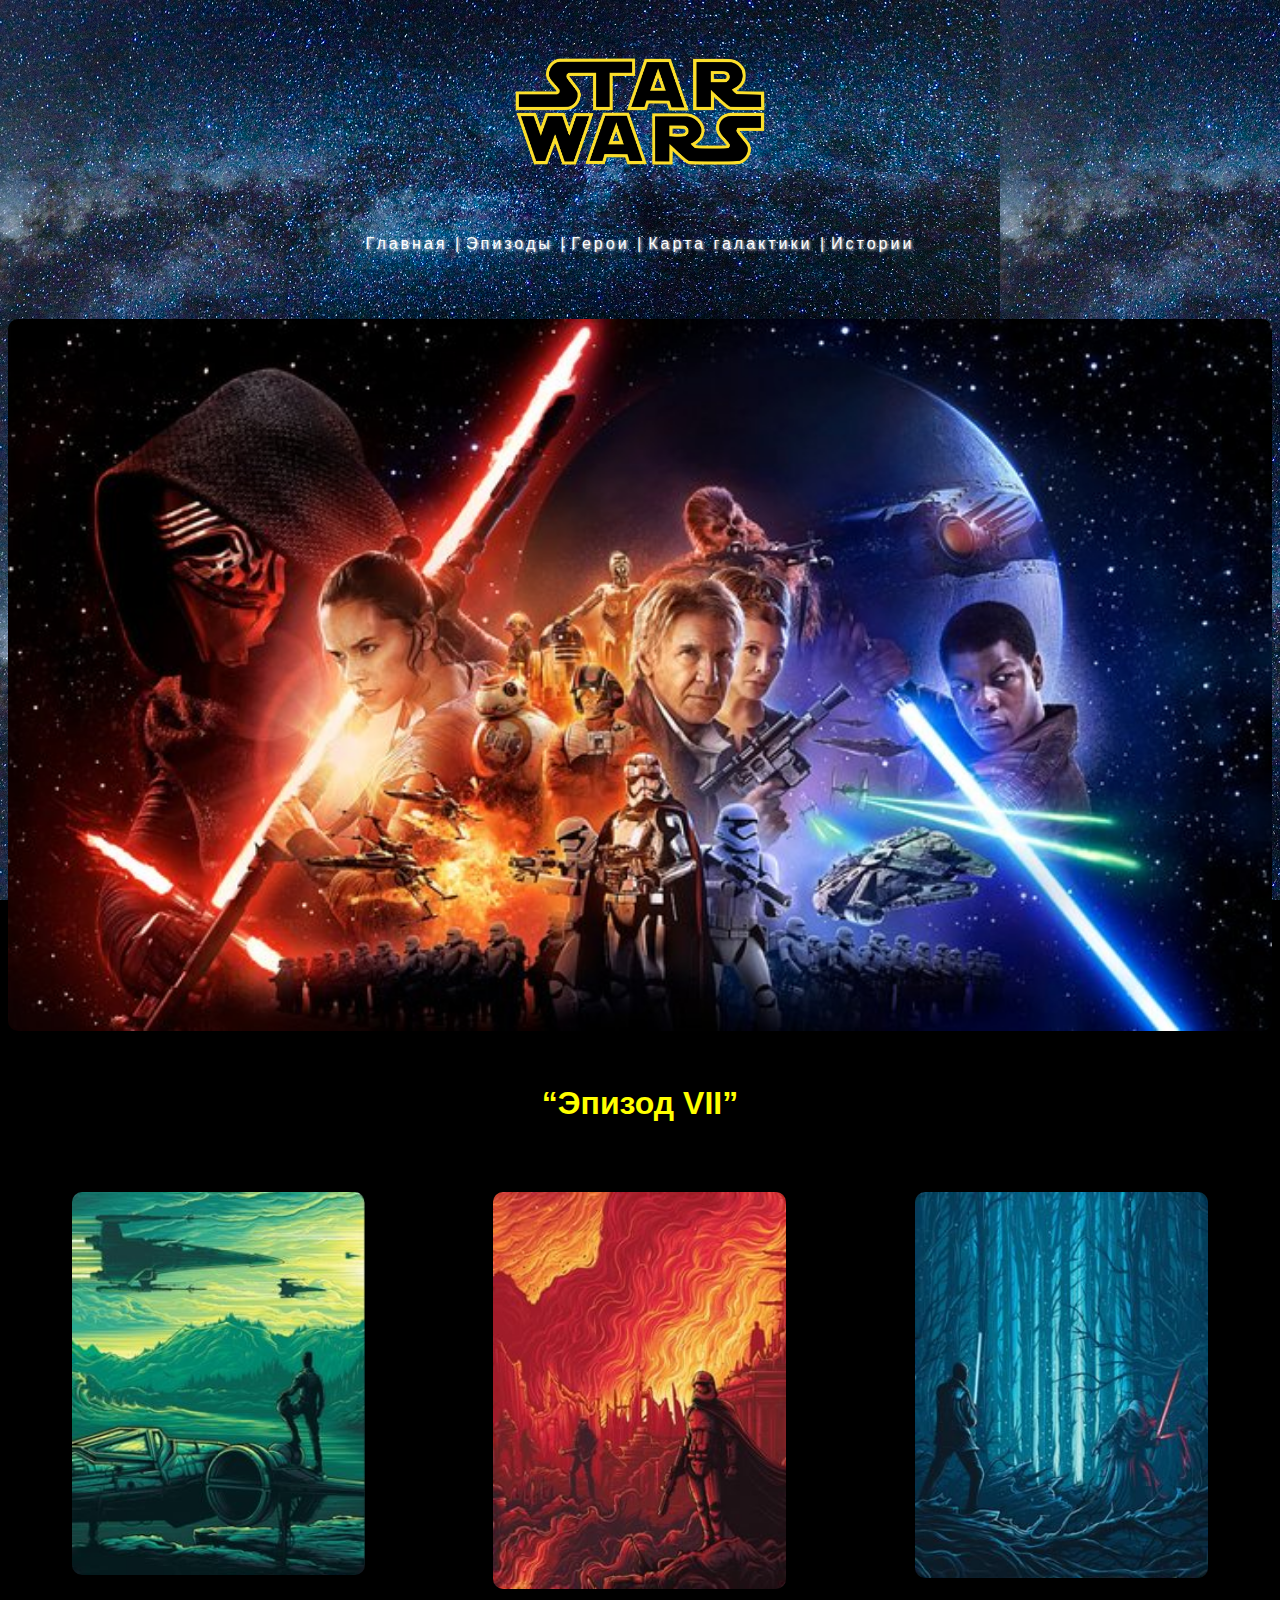
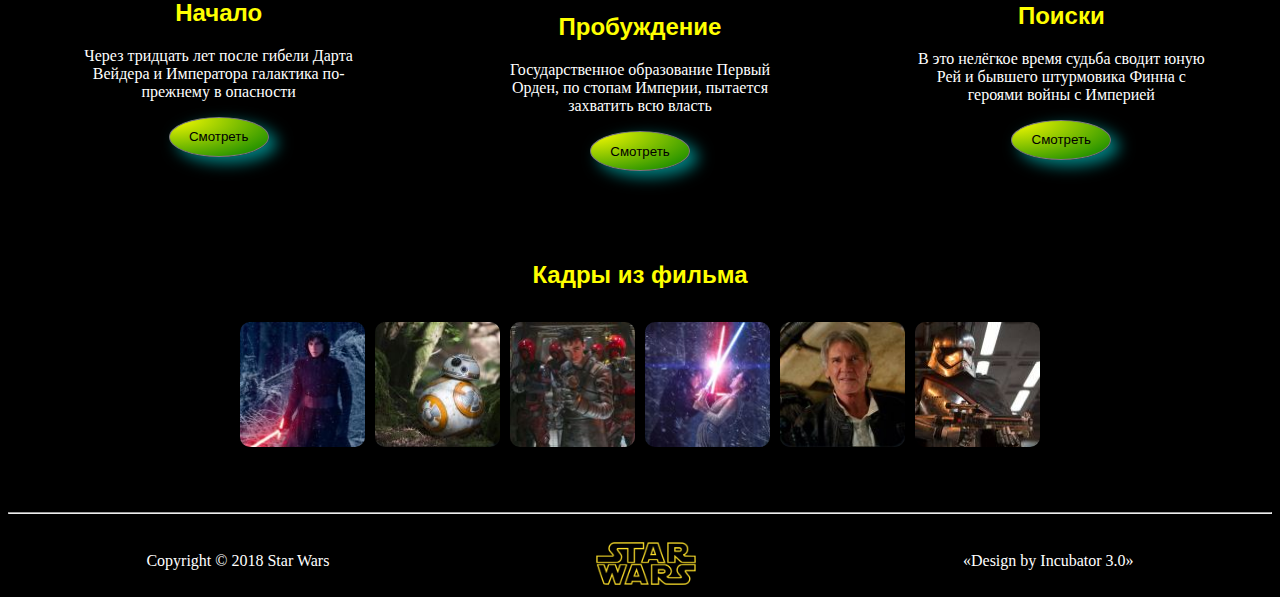
<file: Homework/index.html>
<!doctype html>

<html>
	<head>
		<meta charset="utf-8">
        <title>StarWars homework#</title>
        <meta name="viewport" content="width=device-width,initial-scale=1">
        <link rel="stylesheet" type="text/css" href="style.css" />
    </head>
	<body>
		<header>
                <div class="flex-cont"> <div class="imgCenter">     
                <a href="/Homework/index.html" target="_blank"><img id="startlogo" src="img\star_wars_logo.png"
                     alt="Звездные войны"
                     title="Звездные войны" 
                     width="250px"
                /></a>
                    </div> </div>
              
        <div class="flex-cont"><nav>
            <ul class="nav">
                <li><a href="index.html" target="_blank">Главная |</a></li>
                <li><a href="epiz/sond.html" target="_blank">Эпизоды |</a></li>
                <li><a href="heroes/heroes.html" target="_blank">Герои |</a></li>
                <li><a href="galmap/galaxymap.html" target="_blank">Карта галактики |</a></li>
                <li><a href="histery/histery.html" target="_blank">Истории</a></li>
            </ul>
            </nav></div>
        </header>
		<main>
          <div class="flex-cont"> <div class="scr">
               <img 
                    src="img/sw.jpg"
                    alt="Начало"
                    title="Начало"
                    width="100%"
                  />
              </div></div>
            <div class="flex-cont"><h1> “Эпизод VII” </h1></div>
           <div class="flex-cont"><div class="prom">
                 <img 
                    src="img/1.JPG"
                    alt="Начало"
                    title="Начало"
                    width="100%"
                  />
                <h2>Начало</h2>
                <p>Через тридцать лет после гибели Дарта Вейдера и Императора галактика по-прежнему в опасности</p>
                <a href="https://www.youtube.com/watch?v=4HiyiwsgLx8 " target="_blank">
                    <div class="circ"><button>Смотреть</button></div></a>
               </div>
            <div class="prom">
                <img id="2"
                     src="img/2.JPG"
                     alt="Пробуждение"
                     title="Пробуждение"
                     width="100%"
                  />
                <h2>Пробуждение</h2><p>Государственное образование Первый Орден, по стопам Империи, пытается захватить всю власть</p>
                <a href="https://www.youtube.com/watch?v=4HiyiwsgLx8 " target="_blank"><div class="circ"><button>Смотреть</button></div></a>
            </div>
            <div class="prom">
                <img id="3"
                     src="img/3.JPG"
                     alt="Поиски"
                     title="Поиски"
                     width="100%"
                />
                <h2>Поиски</h2>
                <p>В это нелёгкое время судьба сводит юную Рей и бывшего штурмовика Финна с героями войны с Империей</p>
                <a href="https://www.youtube.com/watch?v=4HiyiwsgLx8 " target="_blank"><div class="circ"><button>Смотреть</button></div></a>
               </div></div>
              <div class="flex-cont"><div class="tex"> <h2>Кадры из фильма</h2>
                  </div></div>
              <div class="flex-cont"><div class="spis">
                <img class="desk" 
                     src="img/4.JPG"
                     alt="Сцена 1"
                     title="Сцена 1"
                 />
                <img class="desk"
                     src="img/5.JPG"
                     alt="Сцена 2"
                     title="Сцена 2"
                 />
                <img class="desk"
                     src="img/6.JPG"
                     alt="Сцена 3"
                     title="Сцена 3"
                 />
                <img class="desk"
                     src="img/7.JPG"
                     alt="Сцена 4"
                     title="Сцена 4"
                  />
                <img class="desk"
                     src="img/8.JPG"
                     alt="Сцена 4"
                     title="Сцена 4"
                  />
                <img class="desk"
                     src="img/9.JPG"
                     alt="Сцена 5"
                     title="Сцена 5"
                 />
                  </div></div>
           
			</main>
        <footer>
           <div class="flex-cont">  <div class="hr">  <hr> </div>
             <div class="ft1">
                    Copyright &copy; 2018 Star Wars
             </div>
             <div class="ft2">
                  <a href="#startlogo"> <img
                     src="img/star_wars_logo.png"
                     alt="Звездные войны"
                     title="Звездные войны"
                     width="100px"
                                             /></a>
             </div>
             <div class="ft3">«Design by Incubator 3.0»
               </div></div>
        </footer>
	</body>
</html>
</file>
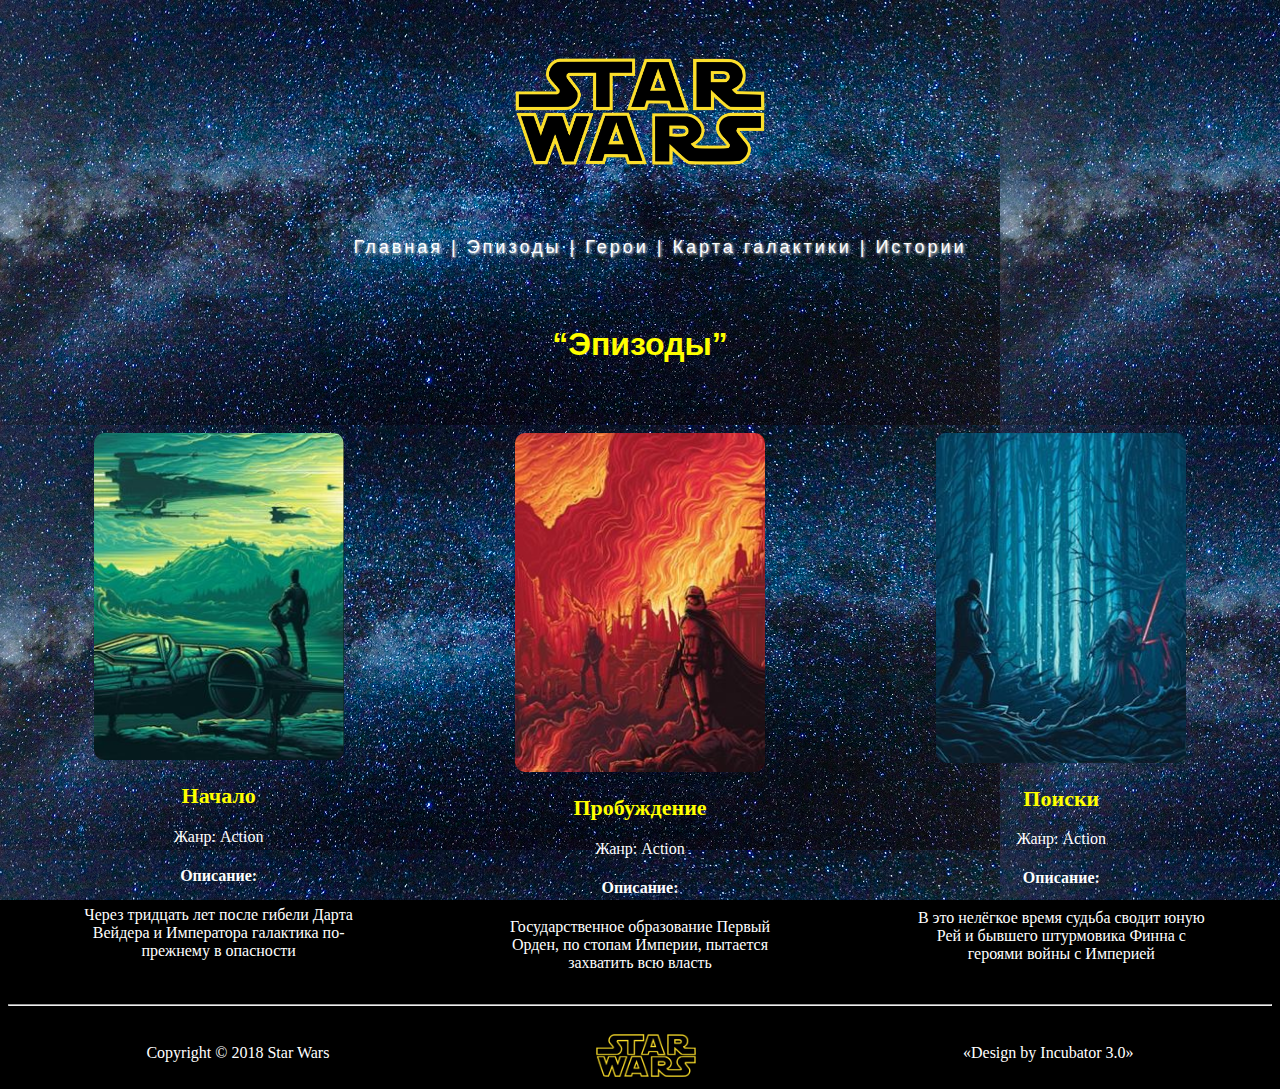
<file: Homework/epiz/sond.html>
<!doctype html>
<html>
    <head>
		<meta charset="utf-8">
		<title>StarWars homework#</title>
        <meta name="viewport" content="width=device-width,initial-scale=1">
        <link rel="stylesheet" type="text/css" href="style.css" />
	</head>
	<body>
		<header>
            <div class="flex-cont">  <div class="imgCenter">     
                <a href="/Homework/index.html" target="_blank"><img id="startlogo" src="img\star_wars_logo.png"
                     alt="Звездные войны"
                     title="Звездные войны" 
                     width="250px"
                                                                    /></a>
            </div> </div>
          <div class="flex-cont">  <nav>
            <ul class="nav">
                <li><a href="/Homework/index.html" target="_blank">Главная |</a></li>
                <li><a href="sond.html" target="_blank">Эпизоды |</a></li>
                <li><a href="/Homework/heroes/heroes.html" target="_blank">Герои |</a></li>
                <li><a href="/Homework/galmap/galaxymap.html" target="_blank">Карта галактики |</a></li>
                <li><a href="/Homework/histery/histery.html" target="_blank">Истории</a></li>
            </ul>
          </nav></div> 
        </header>
    <main>
         
        
        <div class="flex-cont">       <h1> “Эпизоды” </h1></div> 
       
        <div class="flex-cont">
           <div class="prom"> 
                <img 
                src="img/1.JPG"
                alt="Начало"
                title="Начало"
                width="250px"
            />
            <h3><a href="sond1.html" target="_blank">Начало</a></h3> 
            <p>Жанр: Action</p> 
            <h4>Описание:</h4>
               <p>Через тридцать лет после гибели Дарта Вейдера и Императора галактика по-прежнему в опасности</p></div>
        
        <div class="prom">
            <img 
                src="img/2.JPG"
                alt="Пробуждение"
                title="Пробуждение"
                width="250px"
            />
            <h3><a href="sond2.html" target="_blank">Пробуждение</a> </h3> 
            <p>Жанр: Action 
            <h4>Описание:</h4> Государственное образование Первый Орден, по стопам Империи, пытается захватить всю власть
        </div>
        <div class="prom">
           <img
                src="img/3.JPG"
                alt="Поиски"
                title="Поиски"
                width="250px"
            />
            <h3><a href="sond3.html" target="_blank">Поиски </a></h3> 
            <p>Жанр: Action
            <h4>Описание:</h4> В это нелёгкое время судьба сводит юную Рей и бывшего штурмовика Финна с героями войны с Империей
        </div></div>
    </main>
    <footer>
             <div class="flex-cont"> <div class="hr">  <hr> </div>
             <div class="ft1">
                    Copyright &copy; 2018 Star Wars
             </div>
             <div class="ft2">
                   <a href="#startlogo"> <img
                     src="img/star_wars_logo.png"
                     alt="Звездные войны"
                     title="Звездные войны"
                     width="100px"
                                              /></a>
             </div>
             <div class="ft3">«Design by Incubator 3.0»
             </div></div> 
        </footer>	
    </body>
</html>
</file>
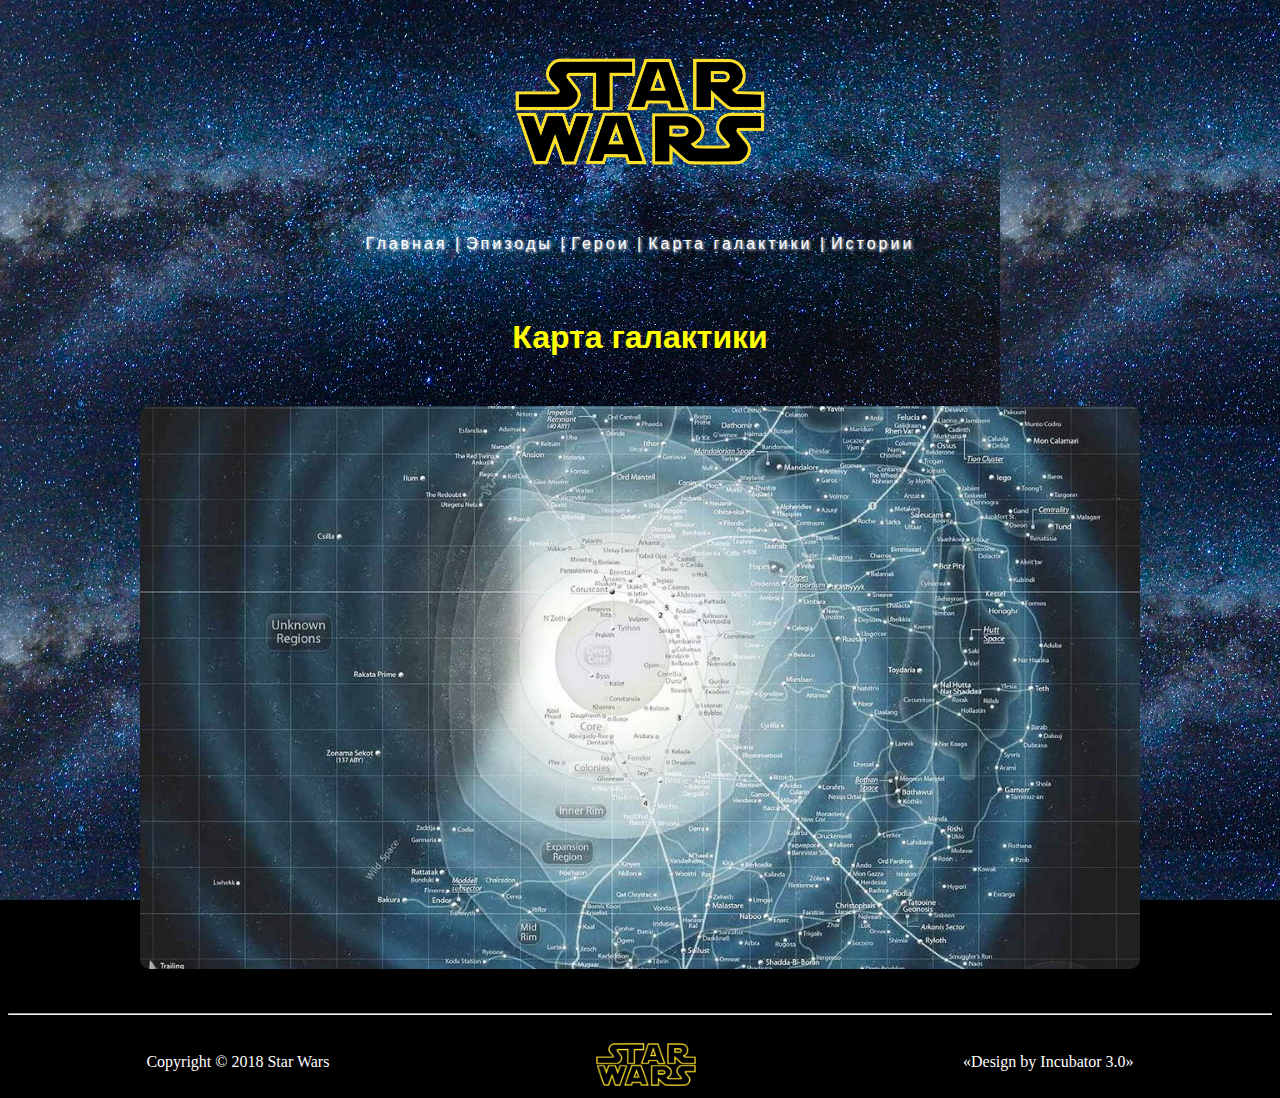
<file: Homework/galmap/galaxymap.html>
<!doctype html>

<html>
	<head>
		<meta charset="utf-8">
		<title>StarWars homework#2</title>
        <meta name="viewport" content="width=device-width,initial-scale=1">
        <link rel="stylesheet" type="text/css" href="style.css" />
	</head>
	<body>
		<header>
            <div class="flex-cont"><div class="imgCenter">     
                <a href="/Homework/index.html" target="_blank"><img id="startlogo" src="img\star_wars_logo.png"
                     alt="Звездные войны"
                     title="Звездные войны" 
                     width="250px"
                                                                    /></a>
                </div> </div>
          <div class="flex-cont"><nav>
            <ul class="nav">
                <li><a href="/Homework/index.html" target="_blank">Главная |</a></li>
                <li><a href="/Homework/epiz/sond.html" target="_blank">Эпизоды |</a></li>
                <li><a href="/Homework/heroes/heroes.html" target="_blank">Герои |</a></li>
                <li><a href="/Homework/galmap/galaxymap.html" target="_blank">Карта галактики |</a></li>
                <li><a href="/Homework/histery/histery.html" target="_blank">Истории</a></li>
            </ul>
              </nav></div>
        </header>
			<main>
                <div class="flex-cont"><h1> Карта галактики </h1></div>
                <div class="flex-cont"><img class="map"
                     src="img/map.jpg"
                     alt="Карта галактики"
                     title="Карта галактики"
                    width="1000"
                                            />
                <img class="mapalt"
                     src="img/mini.jpg"
                     alt="Карта"
                     title="Карта"
                    width="100%"
                                            /></div><br> <br>
			</main>
			<footer>
             <div class="flex-cont"><div class="hr">  <hr> </div>
             <div class="ft1">
                    Copyright &copy; 2018 Star Wars
             </div>
             <div class="ft2">
                   <a href="#startlogo"> <img
                     src="img/star_wars_logo.png"
                     alt="Звездные войны"
                     title="Звездные войны"
                     width="100px"
                                              /></a>
             </div>
             <div class="ft3">«Design by Incubator 3.0»
                 </div></div>
        </footer>
	
	</body>
</html>
</file>
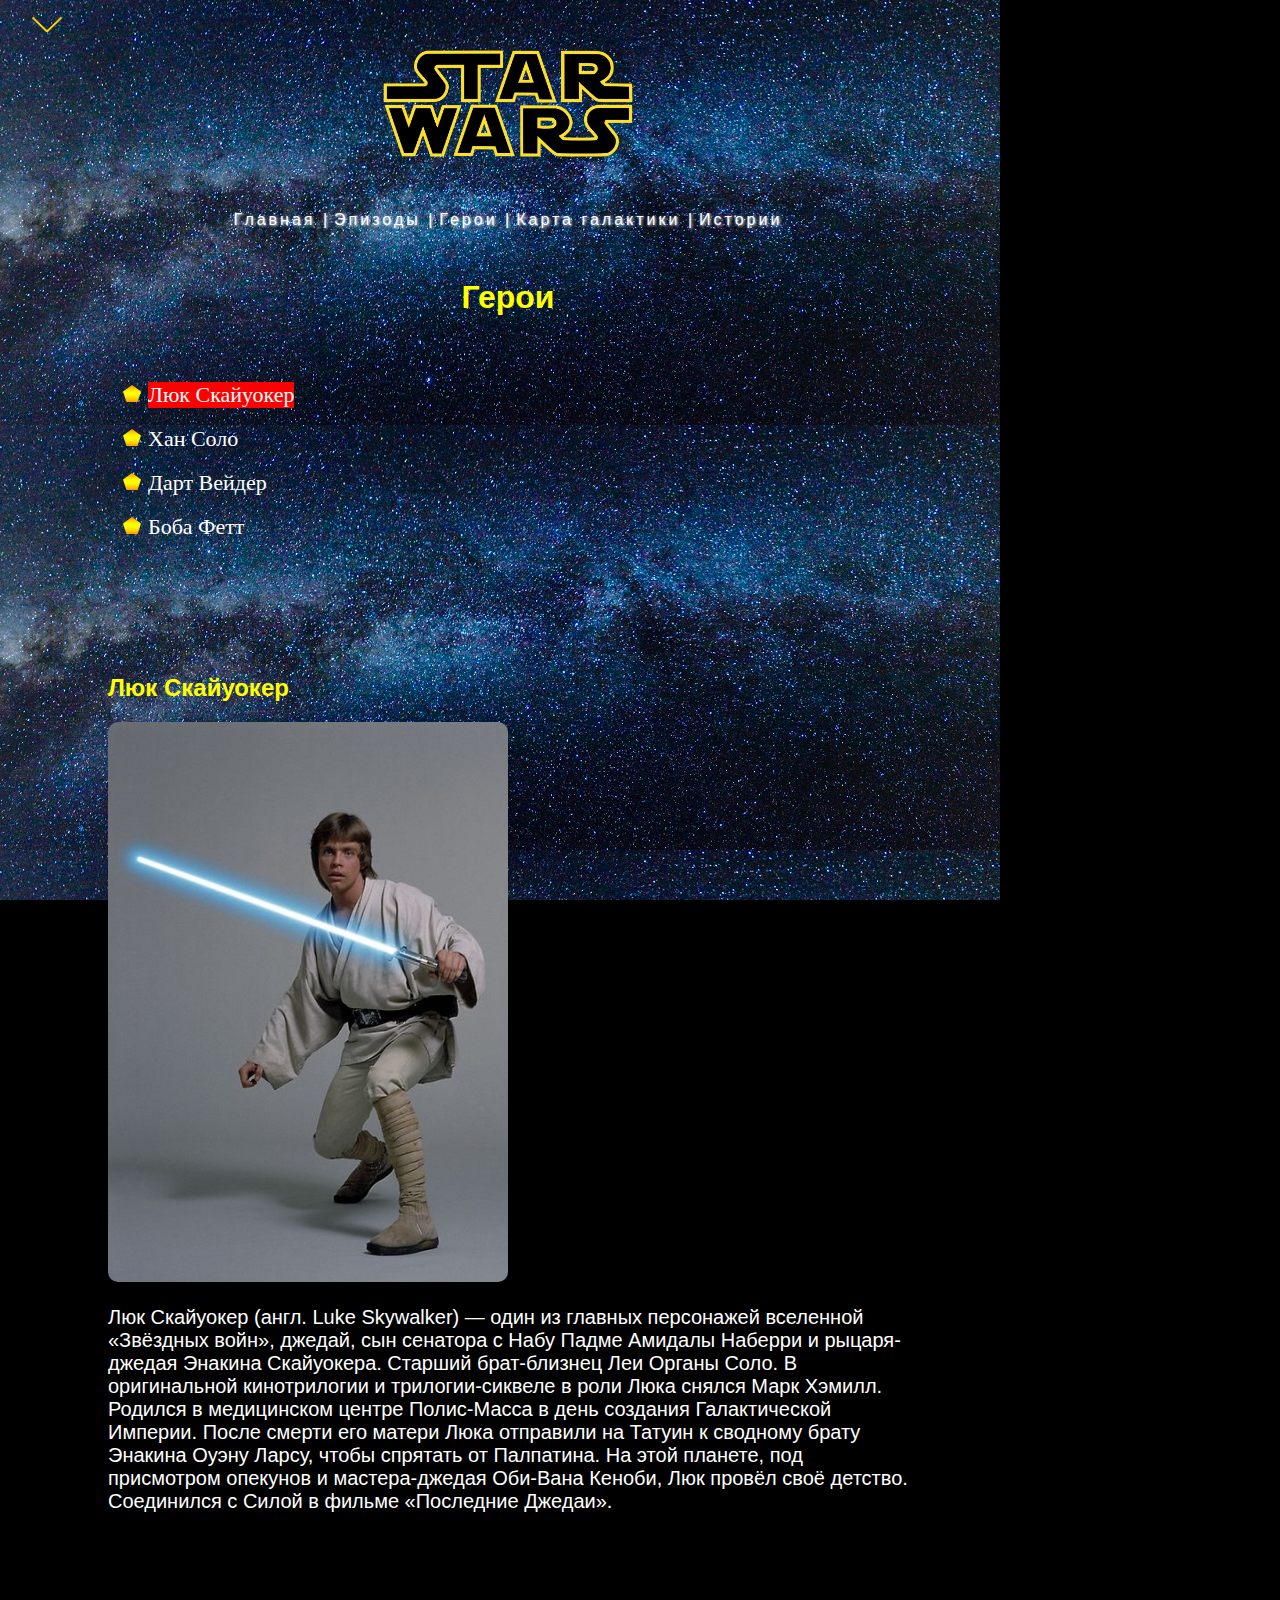
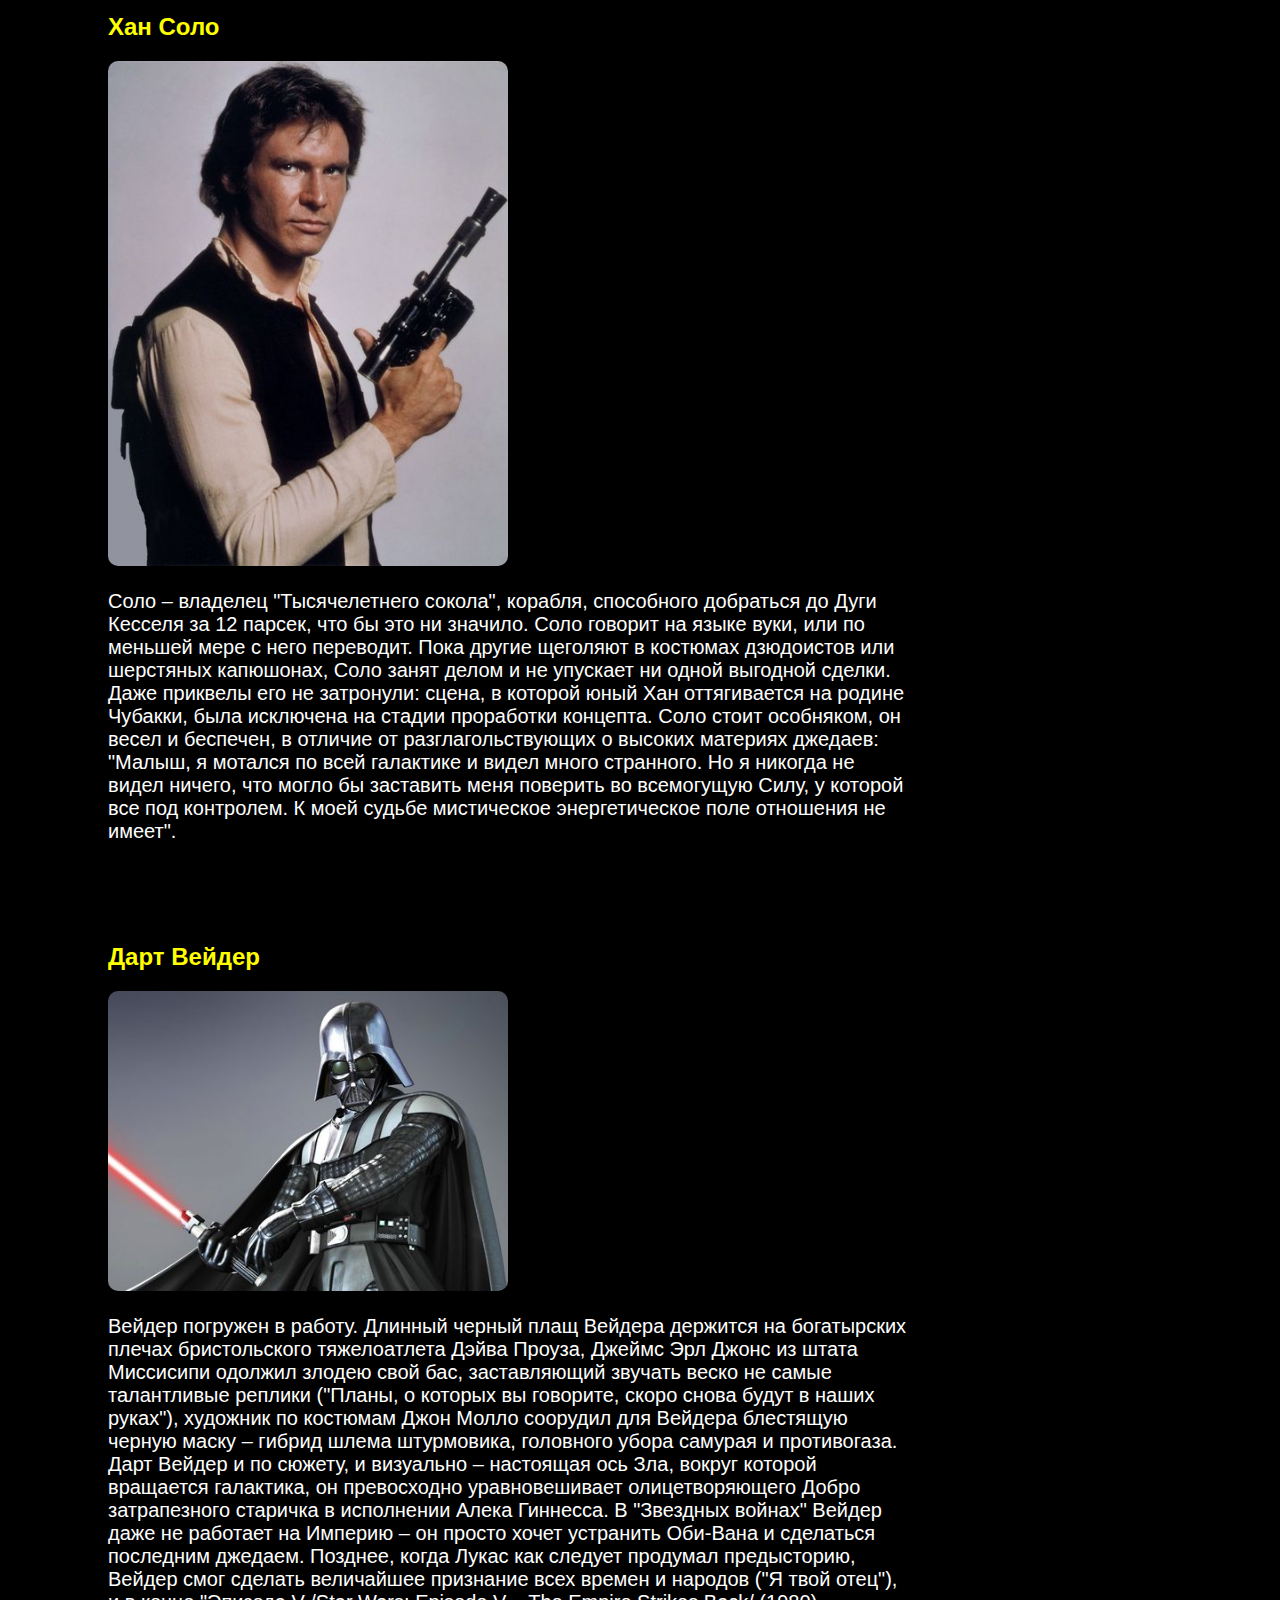
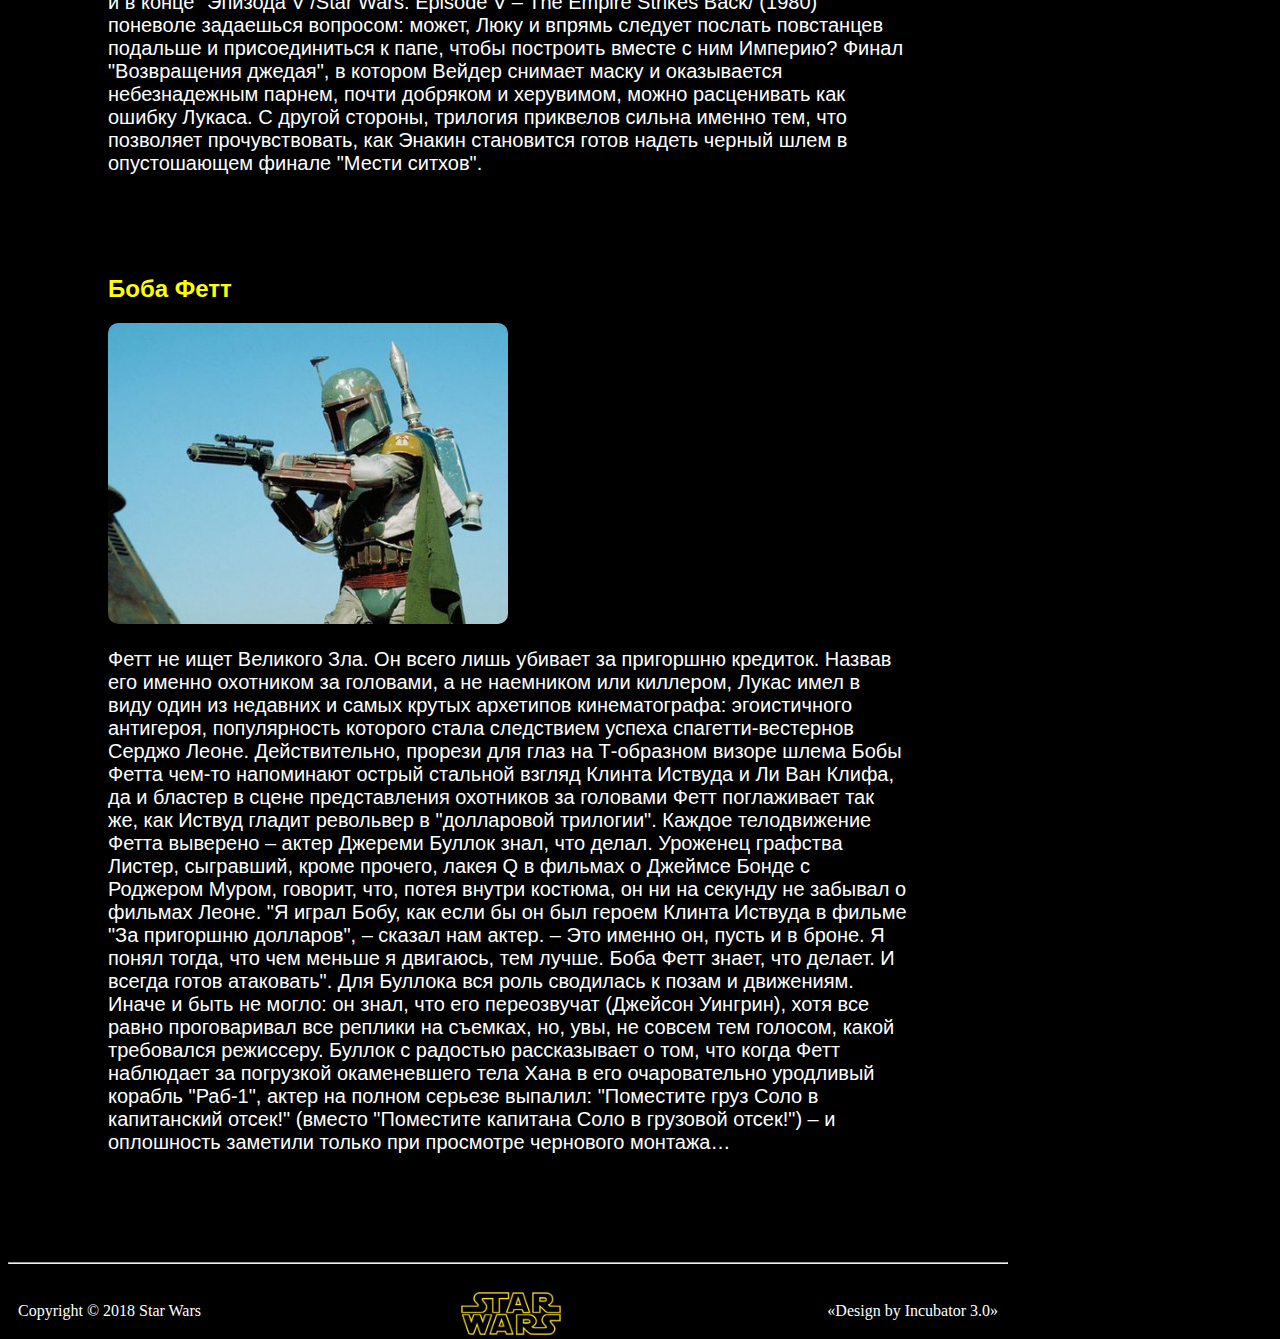
<file: Homework/heroes/heroes.html>
<!doctype html>

<html>
	<head>
		<meta charset="utf-8">
		<title>StarWars homework#2</title>
        <link rel="stylesheet" type="text/css" href="style.css" />
	</head>
	<body>
		<header>
            <div class="imgCenter">     
                <a href="/Homework/index.html" target="_blank"><img id="startlogo" src="img\star_wars_logo.png"
                     alt="Звездные войны"
                     title="Звездные войны" 
                     width="250px"
                                                                    /></a>
            </div> 
          <nav>
            <ul class="nav">
                <li><a href="/Homework/index.html" target="_blank">Главная |</a></li>
                <li><a href="/Homework/epiz/sond.html" target="_blank">Эпизоды |</a></li>
                <li><a href="/Homework/heroes/heroes.html" target="_blank">Герои |</a></li>
                <li><a href="/Homework/galmap/galaxymap.html" target="_blank">Карта галактики |</a></li>
                <li><a href="/Homework/histery/histery.html" target="_blank">Истории</a></li>
            </ul>
          </nav>
        </header>
			<main>
				
				<h1 id="start"> Герои </h1>
                <div class="txtc">
                <ul class="spik">
                <li><a href="#sp0">Люк Скайуокер</a> </li><br>
                <li><a href="#sp1">Хан Соло</a> </li><br>
                <li><a href="#sp2">Дарт Вейдер</a> </li><br>
                <li><a href="#sp3">Боба Фетт</a> </li><br>
                </ul></div>
                
                
                <a href="#start"><img src="img/strel.png"
                     alt="Назад"
                     title="Назад" class="nazad"
                                         /> </a>
                <div class="txtc">
                <h2 id="sp0">Люк Скайуокер</h2>
                <img 
                     src="img/luk.jpg"
                     alt="Люк Скайуокер"
                     title="Люк Скайуокер"
                     width="400"
                     />
                <p>
                Люк Скайуокер (англ. Luke Skywalker) — один из главных персонажей вселенной «Звёздных войн», джедай, сын сенатора с Набу Падме Амидалы Наберри и рыцаря-джедая Энакина Скайуокера. Старший брат-близнец Леи Органы Соло. В оригинальной кинотрилогии и трилогии-сиквеле в роли Люка снялся Марк Хэмилл. Родился в медицинском центре Полис-Масса в день создания Галактической Империи. После смерти его матери Люка отправили на Татуин к сводному брату Энакина Оуэну Ларсу, чтобы спрятать от Палпатина. На этой планете, под присмотром опекунов и мастера-джедая Оби-Вана Кеноби, Люк провёл своё детство. Соединился с Силой в фильме «Последние Джедаи». </p>
                </div>
                <div class="txtc">
                <h2 id="sp1">Хан Соло</h2>
                <img 
                     src="img/hansolo.jpg"
                     alt="Хан Соло"
                     title="Хан Соло"
                     width="400"
                     />
                <p>
                    Соло – владелец "Тысячелетнего сокола", корабля, способного добраться до Дуги Кесселя за 12 парсек, что бы это ни значило. Соло говорит на языке вуки, или по меньшей мере с него переводит. Пока другие щеголяют в костюмах дзюдоистов или шерстяных капюшонах, Соло занят делом и не упускает ни одной выгодной сделки. Даже приквелы его не затронули: сцена, в которой юный Хан оттягивается на родине Чубакки, была исключена на стадии проработки концепта. Соло стоит особняком, он весел и беспечен, в отличие от разглагольствующих о высоких материях джедаев: "Малыш, я мотался по всей галактике и видел много странного. Но я никогда не видел ничего, что могло бы заставить меня поверить во всемогущую Силу, у которой все под контролем. К моей судьбе мистическое энергетическое поле отношения не имеет". </p></div>
                <div class="txtc">
                <h2  id="sp2">Дарт Вейдер</h2>
                <img 
                     src="img/darth_vader.jpg"
                     alt="Дарт Вейдер"
                     title="Дарт Вейдер"
                     width="400"
                     />
                    <p>Вейдер погружен в работу. Длинный черный плащ Вейдера держится на богатырских плечах бристольского тяжелоатлета Дэйва Проуза, Джеймс Эрл Джонс из штата Миссисипи одолжил злодею свой бас, заставляющий звучать веско не самые талантливые реплики ("Планы, о которых вы говорите, скоро снова будут в наших руках"), художник по костюмам Джон Молло соорудил для Вейдера блестящую черную маску – гибрид шлема штурмовика, головного убора самурая и противогаза. Дарт Вейдер и по сюжету, и визуально – настоящая ось Зла, вокруг которой вращается галактика, он превосходно уравновешивает олицетворяющего Добро затрапезного старичка в исполнении Алека Гиннесса. В "Звездных войнах" Вейдер даже не работает на Империю – он просто хочет устранить Оби-Вана и сделаться последним джедаем. Позднее, когда Лукас как следует продумал предысторию, Вейдер смог сделать величайшее признание всех времен и народов ("Я твой отец"), и в конце "Эпизода V /Star Wars: Episode V – The Empire Strikes Back/ (1980) поневоле задаешься вопросом: может, Люку и впрямь следует послать повстанцев подальше и присоединиться к папе, чтобы построить вместе с ним Империю? Финал "Возвращения джедая", в котором Вейдер снимает маску и оказывается небезнадежным парнем, почти добряком и херувимом, можно расценивать как ошибку Лукаса. С другой стороны, трилогия приквелов сильна именно тем, что позволяет прочувствовать, как Энакин становится готов надеть черный шлем в опустошающем финале "Мести ситхов". </p></div>
                <div class="txtc">
                <h2 id="sp3">Боба Фетт</h2>
                <img 
                     src="img/boba_fett_21.jpg"
                     alt="Боба Фетт"
                     title="Боба Фетт"
                     width="400"
                     />
                    <p>Фетт не ищет Великого Зла. Он всего лишь убивает за пригоршню кредиток. Назвав его именно охотником за головами, а не наемником или киллером, Лукас имел в виду один из недавних и самых крутых архетипов кинематографа: эгоистичного антигероя, популярность которого стала следствием успеха спагетти-вестернов Серджо Леоне. Действительно, прорези для глаз на Т-образном визоре шлема Бобы Фетта чем-то напоминают острый стальной взгляд Клинта Иствуда и Ли Ван Клифа, да и бластер в сцене представления охотников за головами Фетт поглаживает так же, как Иствуд гладит револьвер в "долларовой трилогии". Каждое телодвижение Фетта выверено – актер Джереми Буллок знал, что делал. Уроженец графства Листер, сыгравший, кроме прочего, лакея Q в фильмах о Джеймсе Бонде с Роджером Муром, говорит, что, потея внутри костюма, он ни на секунду не забывал о фильмах Леоне. "Я играл Бобу, как если бы он был героем Клинта Иствуда в фильме "За пригоршню долларов", – сказал нам актер. – Это именно он, пусть и в броне. Я понял тогда, что чем меньше я двигаюсь, тем лучше. Боба Фетт знает, что делает. И всегда готов атаковать". Для Буллока вся роль сводилась к позам и движениям. Иначе и быть не могло: он знал, что его переозвучат (Джейсон Уингрин), хотя все равно проговаривал все реплики на съемках, но, увы, не совсем тем голосом, какой требовался режиссеру. Буллок с радостью рассказывает о том, что когда Фетт наблюдает за погрузкой окаменевшего тела Хана в его очаровательно уродливый корабль "Раб-1", актер на полном серьезе выпалил: "Поместите груз Соло в капитанский отсек!" (вместо "Поместите капитана Соло в грузовой отсек!") – и оплошность заметили только при просмотре чернового монтажа…</p></div>
			</main>
			<footer>
             <div class="hr">  <hr> </div>
             <div class="ft1">
                    Copyright &copy; 2018 Star Wars
             </div>
             <div class="ft2">
                   <a href="#startlogo"> <img
                     src="img/star_wars_logo.png"
                     alt="Звездные войны"
                     title="Звездные войны"
                     width="100px"
                                              /></a>
             </div>
             <div class="ft3">«Design by Incubator 3.0»
             </div>
        </footer>
		
	</body>
</html>
</file>
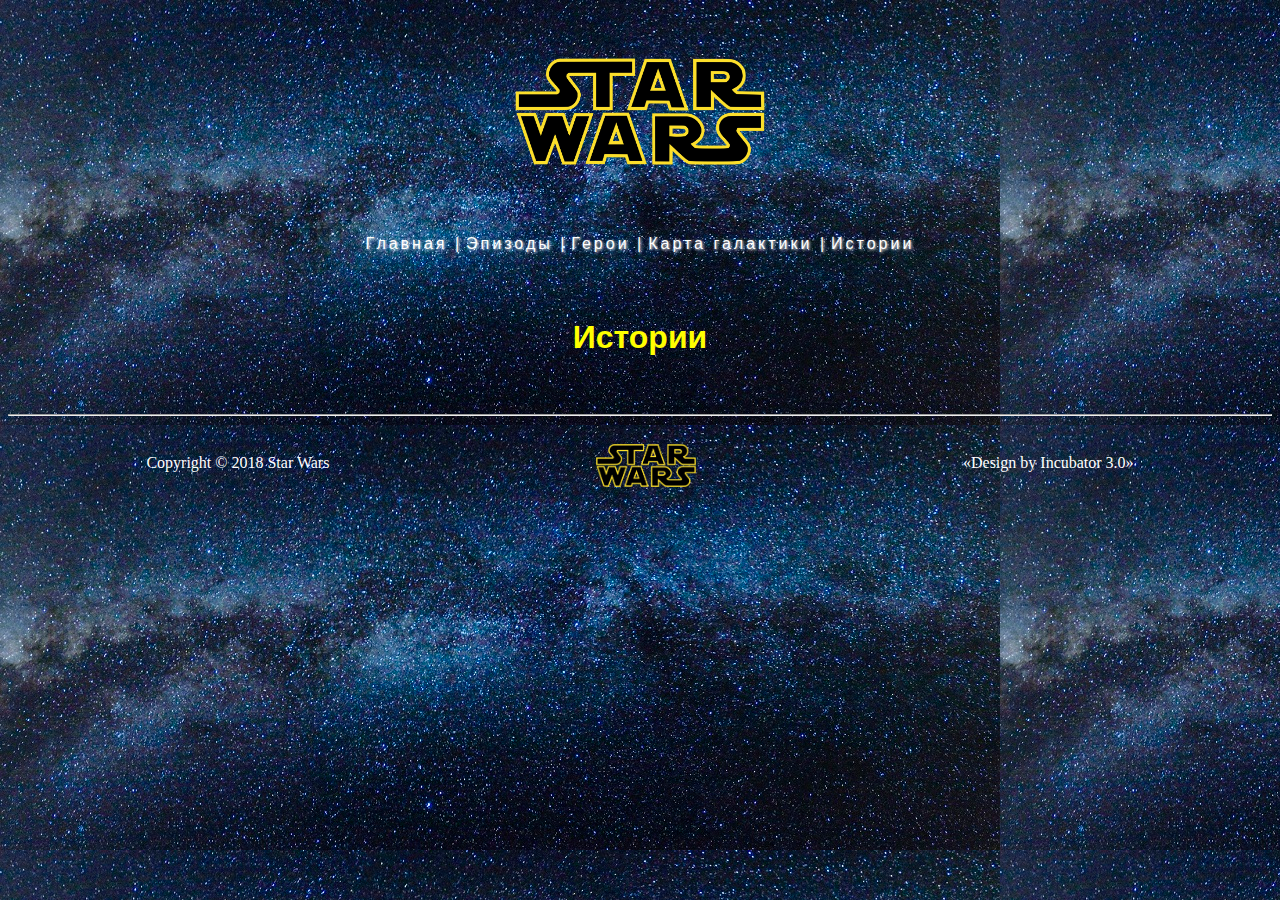
<file: Homework/histery/histery.html>
<!doctype html>

<html>
	<head>
		<meta charset="utf-8">
		<title>StarWars homework#2</title>
        <meta name="viewport" content="width=device-width,initial-scale=1">
        <link rel="stylesheet" type="text/css" href="style.css" />
        
	</head>
	<body>
		<header>
           <div class="flex-cont"> <div class="imgCenter">     
                <a href="/Homework/index.html" target="_blank"><img id="startlogo" src="img\star_wars_logo.png"
                     alt="Звездные войны"
                     title="Звездные войны" 
                     width="250px"
                                                                    /></a>
            </div> </div>
          <div class="flex-cont"><nav>
            <ul class="nav">
                <li><a href="/Homework/index.html" target="_blank">Главная |</a></li>
                <li><a href="/Homework/epiz/sond.html" target="_blank">Эпизоды |</a></li>
                <li><a href="/Homework/heroes/heroes.html" target="_blank">Герои |</a></li>
                <li><a href="/Homework/galmap/galaxymap.html" target="_blank">Карта галактики |</a></li>
                <li><a href="/Homework/histery/histery.html" target="_blank">Истории</a></li>
            </ul>
              </nav></div>
        </header>
			<main>
				
                <div class="flex-cont"><h1> Истории </h1></div>
                <div class="flex-cont"><p class="ist">ХАН СОЛО<br>В судостроительном мире Кореллии детей-сирот заставляют воровать. Молодой начинающий пилот по имени Хан и его подруга Ки’ра собираются сбежать с планеты, где их хозяйкой является гигантская многоножка Леди Проксима. Раздобыв достаточное количество коаксиума (супертоплива для гиперпрыжков космических кораблей), юные влюблённые успешно подкупают имперского офицера, который открывает им проход на вылетающий транспорт. Однако прежде чем пара оказывается в терминале для отправляющихся пассажиров, телохранитель Леди Проксимы Молох перехватывает девушку. Талисман Хана (счастливые кубики) остаётся у неё в руке. Парень обещает вернуться за своей возлюбленной, но не имея каких-либо средств для путешествий, вынужден присоединиться к Имперскому флоту в качестве лётного кадета. Тем временем имперский рекрутинговый офицер во время записи в добровольцы присваивает Хану фамилию «Соло». Это было связано со сказанной офицеру фразой о том, что «Хан один и у него никого нет».
                    </p></div>
                
                <!---Для экранов свыше 560px текст первой истории не отображается!--->
                <!---Новые истории в этом разделе появятся чуть позже!--->

                
                
			</main>
			<footer>
             <div class="flex-cont"><div class="hr">  <hr> </div>
             <div class="ft1">
                    Copyright &copy; 2018 Star Wars
             </div>
             <div class="ft2">
                   <a href="#startlogo"> <img
                     src="img/star_wars_logo.png"
                     alt="Звездные войны"
                     title="Звездные войны"
                     width="100px"
                                              /></a>
             </div>
             <div class="ft3">«Design by Incubator 3.0»
                 </div></div>
        </footer>
		
		
	</body>
</html>
</file>
<file: Homework/style.css>
.imgCenter { 
    text-align: center;
    display: block; width: 100%;
    margin-bottom:50px;
    margin-top:50px;
}
.nav {
    margin-left: 0px;
    padding-left: 0px;
    list-style: none;
    text-align: center
}
.nav li { 
    display: inline; 
}
.nav a {
    display: inline-block; 
    text-shadow: 1px 1px 3px white;
    text-decoration: none;
    color: #FFFFFF;
    text-align: center;
    letter-spacing: 3px;
    font-family: sans-serif;
}
.scr {
    text-align:center;
    width: 100%;
    margin-top: 50px;
}
.desk { 
    width: 125px; 
    height: 125px;
    border-radius: 10px;
    border: 10px; 
    margin: 3px;
}

body {
    
    background: #000 url(img/zv.jpg); 
    color: #fff; 
    background-attachment:fixed; 
    background-repeat:repeat;
}
.prom {
    width: 293px;
    text-align: center; 
    float: left;
    margin: 20px;
}
img{
    border-radius: 10px;
}
.spis {
    text-align: center; 
    float:left; 
    margin: 50px;
    margin-top: 10px;
    margin-left: 0px;
    margin-right: 0px;
    width: 100%;
}
h1 {
    text-align: center; 
    color: yellow; 
    font-family: sans-serif;
    margin: 50px;
    font-size: 32px;
}
h2 {
    color: yellow; 
    font-family: sans-serif;
}
.ft1 {
    text-align: left;
    float:left;
    font-size: 16px;
    margin: 10px;
}
.ft2 {
    text-align: center; 
    
    float:left;
}
.ft3 {
    text-align: right;
    float:right;
    font-size: 16px;
    margin: 10px;
}
.tex {
    float: left;
    text-align: center;
    clear: both;
    margin: 0px;
    width: 100%;
    margin-top: 50px;
}
.hr {
    float: left;
    width: 100%;
    margin-bottom: 20px;
}
h3 a{
    text-decoration: none;
    color: yellow;
    font-size: 22px;
}
.flex-cont {
    display: flex;
    flex-wrap: wrap;
    justify-content: space-around;
    align-items: flex-start;
    align-content: flex-start;
}
.flex-it {
    border: 1px solid #000000;
    padding: 10px;
    margin: 10px;
    border-color: red;
    font-size: 30px;
    flex-grow: 1;
    flex-basis: 30%
    
}
a:hover{
    text-shadow: 1px 20px 30px white;  
}
button{
    box-shadow: 8px 6px 15px teal;
}
button {
    background:radial-gradient(at top left, yellow, green); 
    border: 1px solid #7a7b7e; 
    width: 100px; 
    height: 40px; 
    border-radius: 100%;
    -webkit-animation:pulsing 2s infinite;
    animation: pulsing 2s infinite;
}
@-webkit-keyframes pulsing{
    0% {-webkit-transform:scale(0.5,0.5);
    transform:scale(0.5, 0.5)}
50%{-webkit-transform:scale(1.0,1.0);
    transform:scale(1.0, 1.0)}
    100% {-webkit-transform:scale(0.5,0.5);
        transform:scale(0.5, 0.5)}}
@keyframes pulsing{
    0% {-webkit-transform:scale(0.5,0.5);
    transform:scale(0.5, 0.5)}
50%{-webkit-transform:scale(1.0,1.0);
    transform:scale(1.0, 1.0)}
    100% {-webkit-transform:scale(0.5,0.5);
        transform:scale(0.5, 0.5)}    
}
.circ{
    transition: background-color Is cubic-bezier(0, 0, 1, 1) 500ms;
}
.animat:hover{
    width: 230px;
}


@media screen and (max-width:500px) {
    .ft1, .ft2 {
        display: none;
    }
}
</file>
<file: Homework/epiz/style.css>
.imgCenter { 
    text-align: center;
    display: block; 
    width: 100%;
    margin-bottom:50px;
    margin-top:50px;
}
ul {
    text-align: center;
    list-style: none;
   
    font-family: sans-serif;
    font-size: 18px;
    letter-spacing: 3px;
    color: #FFFFFF;
}
li{
    display: inline-block;
}
ul a {
    text-shadow: 1px 1px 3px white;
    color: #FFFFFF;
    text-decoration: none;
    text-align: center; 
}
.scr {
    text-align:center;
    width: 100%;
    margin-top: 50px;
}
.desk { 
    width: 125px; 
    height: 125px;
    border-radius: 10px;
    border: 10px; 
    margin: 3px;
}
button {
    background: #FFD700; 
    border: 1px solid #7a7b7e; 
    width: 120px; 
    height: 30px; 
    border-radius: 30px;
}
body {
    
    background: #000 url(img/zv.jpg); 
    color: #fff; 
    background-attachment:fixed; 
    background-repeat:repeat;
}
.prom {
    width: 293px;
    text-align: center; 
    float: left;
    margin: 20px;
}
img{
    border-radius: 10px;
}
.spis {
    text-align: center; 
    float:left; 
    margin: 50px;
    margin-top: 10px;
    margin-left: 0px;
    margin-right: 0px;
    width: 100%;
}
h1 {
    text-align: center; 
    color: yellow; 
    font-family: sans-serif;
    margin: 50px;
}
h2 {
    color: yellow; 
    font-family: sans-serif;
}
.ft1 {
    text-align: left;
    float:left;
    font-size: 16px;
    margin: 10px;
}
.ft2 {
    text-align: center; 
    
    float:left;
}
.ft3 {
    text-align: right;
    float:right;
    font-size: 16px;
    margin: 10px;
}
.tex {
    float: left;
    text-align: center;
    clear: both;
    margin: 0px;
    width: 100%;
    margin-top: 50px;
}
.hr {
    float: left;
    width: 100%;
    margin-bottom: 20px;
}
h3 a{
    text-decoration: none;
    color: yellow;
    font-size: 22px;
}
.imgc {
    text-align: center;
    width: 100%
}
.txtc {
    text-align: left;
    width: 800px;
    margin: 100px;
    margin-top: 50px
}
.forma {
     text-align: left;
    width: 100%;
    margin: 50px;
    border: 2px solid #cccccc;
    border-radius: 10px;
    width: 265px;
}
input {
   border: 3px solid #cccccc; 
   border-radius: 10px; 
    color: #ffff00;
    background-color: black;
    font-size: 16px;
   font-family:sans-serif; 

} 
.name {
    width: 250px;
    height:30px; 
}
textarea{
  border: 3px solid #cccccc; 
  border-radius: 10px; 
  color: #ffff00;
    background-color: black;
    font-size: 16px;
    font-family:sans-serif;
    width: 250px;
    height: 120px;
}
label {
    text-align: left; 
    color: yellow;
    font-family:sans-serif;
}
.flex-cont {
    display: flex;
    flex-wrap: wrap;
    justify-content: space-around;
    align-items: flex-start;
    align-content: flex-start;
}
.flex-it {
    border: 1px solid #000000;
    padding: 10px;
    margin: 10px;
    border-color: red;
    font-size: 30px;
    flex-grow: 1;
    flex-basis: 30%
    
}
.item1{
    order: 4
}
.item4 {
    order: 1
}
.item2 {
    order: 2
}
.item3 {
    order: 3
}
.item5 {
    order: 5
}
.item6 {
    order: 6
}
.textlarge {
    font-size: 50px;
}
.textsmall {
    font-size: 15px;
}
.name:focus{
    background: lightyellow;
    border-color: blue;
    outline: none;
}
.story:focus{
    background: lightyellow;
    border-color: blue;
    outline: none;
}
a:hover{
    text-shadow: 1px 20px 30px white;  
}

@media screen and (max-width:500px) {
    .ft1, .ft2 {
        display: none;
    }
}
</file>
<file: Homework/galmap/style.css>
.imgCenter { 
    text-align: center;
    display: block; width: 100%;
    margin-bottom:50px;
    margin-top:50px;
}
.nav {
    margin-left: 0px;
    padding-left: 0px;
    list-style: none;
    text-align: center
}
.nav li { 
    display: inline; 
}
.nav a {
    display: inline-block; 
    text-shadow: 1px 1px 3px white;
    text-decoration: none;
    color: #FFFFFF;
    text-align: center;
    letter-spacing: 3px;
    font-family: sans-serif;
}
.scr {
    text-align:center;
    width: 100%;
    margin-top: 50px;
}
.desk { 
    width: 125px; 
    height: 125px;
    border-radius: 10px;
    border: 10px; 
    margin: 3px;
}
button {
    background: #FFD700; 
    border: 1px solid #7a7b7e; 
    width: 120px; 
    height: 30px; 
    border-radius: 30px;
}
body {
    background: #000 url(img/zv.jpg); 
    color: #fff; 
    background-attachment:fixed; 
    background-repeat:repeat;
}
.prom {
    width: 293px;
    text-align: center; 
    float: left;
    margin: 20px;
}
img{
    border-radius: 10px;
}
.spis {
    text-align: center; 
    float:left; 
    margin: 50px;
    margin-top: 10px;
    margin-left: 0px;
    margin-right: 0px;
    width: 100%;
}
h1 {
    text-align: center; 
    color: yellow; 
    font-family: sans-serif;
    margin: 50px;
}
h2 {
    color: yellow; 
    font-family: sans-serif;
}
.ft1 {
    text-align: left;
    float:left;
    font-size: 16px;
    margin: 10px;
}
.ft2 {
    text-align: center; 
    float:left;
}
.ft3 {
    text-align: right;
    float:right;
    font-size: 16px;
    margin: 10px;
}
.tex {
    float: left;
    text-align: center;
    clear: both;
    margin: 0px;
    width: 100%;
    margin-top: 50px;
}
.hr {
    float: left;
    width: 100%;
    margin-bottom: 20px;
}
.flex-cont {
    display: flex;
    flex-wrap: wrap;
    justify-content: space-around;
    align-items: flex-start;
    align-content: flex-start;
}
.flex-it {
    border: 1px solid #000000;
    padding: 10px;
    margin: 10px;
    border-color: red;
    font-size: 30px;
    flex-grow: 1;
    flex-basis: 30%
}
.mapalt {
    display: none;
    margin: 30px;
}

    @media screen and (max-width:500px) {
        .ft1, .ft2 {
            display: none;
        }
    }
@media screen and (max-width:500px) {
    .map {
        display: none;
    }
    .mapalt {
        display: inline-block;
    }
}
</file>
<file: Homework/heroes/style.css>
.imgCenter { 
    text-align: center;
    display: block; width: 100%;
    margin-bottom:50px;
    margin-top:50px;
}
.nav {
    margin-left: 0px;
    padding-left: 0px;
    list-style: none;
    text-align: center;
}
.nav li { 
    display: inline; 
}
.nav a {
    display: inline-block; 
    text-shadow: 1px 1px 3px white;
    text-decoration: none;
    color: #FFFFFF;
    text-align: center;
    letter-spacing: 3px;
    font-family: sans-serif;
}
.scr {
    text-align:center;
    width: 100%;
    margin-top: 50px;
}
.desk { 
    width: 125px; 
    height: 125px;
    border-radius: 10px;
    border: 10px; 
    margin: 3px;
}
button {
    background: #FFD700; 
    border: 1px solid #7a7b7e; 
    width: 120px; 
    height: 30px; 
    border-radius: 30px;
}
body {
    width: 1000px;
    background: #000 url(img/zv.jpg); 
    color: #fff; 
    background-attachment:fixed; 
    background-repeat:repeat-y
}
.prom {
    width: 293px;
    text-align: center; 
    float: left;
    margin: 20px;
}
img{
    border-radius: 10px;
}
.spis {
    text-align: center; 
    float:left; 
    margin: 50px;
    margin-top: 10px;
    margin-left: 0px;
    margin-right: 0px;
    width: 100%;
}
h1 {
    text-align: center; 
    color: yellow; 
    font-family: sans-serif;
    margin: 50px;
}
h2 {
    color: yellow; 
    font-family: sans-serif;
}
.ft1 {
    text-align: left;
    float:left;
    font-size: 16px;
    margin: 10px;
}
.ft2 {
    text-align: center; 
    width:60%;
    float:left;
}
.ft3 {
    text-align: right;
    float:right;
    font-size: 16px;
    margin: 10px;
}
.tex {
    float: left;
    text-align: center;
    clear: both;
    margin: 0px;
    width: 100%;
    margin-top: 50px;
}
.hr {
    float: left;
    width: 1000px;
    margin-bottom: 20px;
}
h3 a{
    text-decoration: none;
    color: yellow;
    font-size: 22px;
}
.imgc {
    text-align: center;
    width: 100%
}
.txtc {
    text-align: left;
    width: 800px;
    margin: 100px;
    margin-top: 50px
}
.forma {
     text-align: left;
    width: 100%;
    margin: 50px
}
.txtc a{
    text-decoration: none;
    color: #FFFFFF;
    font-size: 22px;
}
ul.spik {
    display: inline-block;
    list-style-image: url(img/mng.png)
}
p {
    font-family: sans-serif;
    font-size: 20px;
}
.nazad {position: fixed;
    top: 15px;
    left: 30px;
}
.spik li:nth-child(1){
    background: red;
}
button{
    box-shadow: 8px 6px 15px teal;
}
</file>
<file: Homework/histery/style.css>
.imgCenter { 
    text-align: center;
    display: block; width: 100%;
    margin-bottom:50px;
    margin-top:50px;
}
.nav {
    margin-left: 0px;
    padding-left: 0px;
    list-style: none;
    text-align: center
}
.nav li { 
    display: inline; 
}
.nav a {
    display: inline-block; 
    text-shadow: 1px 1px 3px white;
    text-decoration: none;
    color: #FFFFFF;
    text-align: center;
    letter-spacing: 3px;
    font-family: sans-serif;
}
.scr {
    text-align:center;
    width: 100%;
    margin-top: 50px;
}
.desk { 
    width: 125px; 
    height: 125px;
    border-radius: 10px;
    border: 10px; 
    margin: 3px;
}
button {
    background: #FFD700; 
    border: 1px solid #7a7b7e; 
    width: 120px; 
    height: 30px; 
    border-radius: 30px;
}
body {
    background: #000 url(img/zv.jpg); 
    color: #fff; 
    background-attachment:fixed; 
    background-repeat:repeat
}
footer {
    flex: 0 0 auto;
}
.prom {
    width: 293px;
    text-align: center; 
    float: left;
    margin: 20px;
}
img{
    border-radius: 10px;
}
.spis {
    text-align: center; 
    float:left; 
    margin: 50px;
    margin-top: 10px;
    margin-left: 0px;
    margin-right: 0px;
    width: 100%;
}
h1 {
    text-align: center; 
    color: yellow; 
    font-family: sans-serif;
    margin: 50px;
}
h2 {
    color: yellow; 
    font-family: sans-serif;
}
.ft1 {
    text-align: left;
    float:left;
    font-size: 16px;
    margin: 10px;
}
.ft2 {
    text-align: center; 
    float:left;
}
.ft3 {
    text-align: right;
    float:right;
    font-size: 16px;
    margin: 10px;
}
.tex {
    float: left;
    text-align: center;
    clear: both;
    margin: 0px;
    width: 100%;
    margin-top: 50px;
}
.hr {
    float: left;
    width: 100%;
    margin-bottom: 20px;
}
.flex-cont {
    display: flex;
    flex-wrap: wrap;
    justify-content: space-around;
    align-items: flex-start;
    align-content: flex-start;
}
.flex-it {
    border: 1px solid #000000;
    padding: 10px;
    margin: 10px;
    border-color: red;
    font-size: 30px;
    flex-grow: 1;
    flex-basis: 30%
}
.ist {
    margin: 30px;
    display: none;
}
    @media screen and (max-width:500px) {
        .ft1, .ft2 {
            display: none;
        }
        .ist {
            display: inline-block;
        }
    }
</file>
